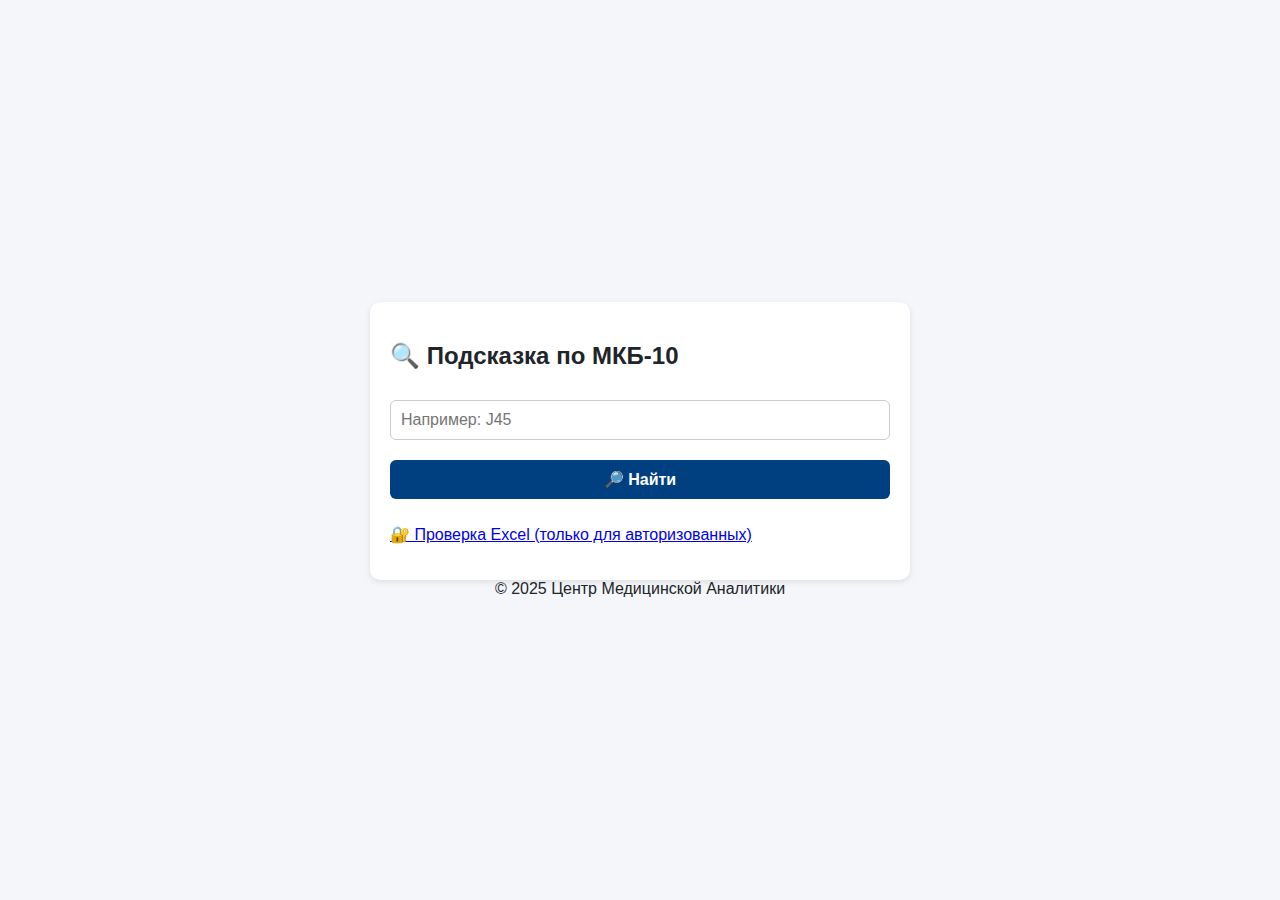
<file: main.html>
<!DOCTYPE html>
<html lang="ru">
<head>
  <meta charset="UTF-8" />
  <meta name="viewport" content="width=device-width, initial-scale=1" />
  <title>Подсказка МКБ-10</title>
  <link rel="stylesheet" href="style.css" />
</head>
<body>
  <main>
    <h2>🔍 Подсказка по МКБ-10</h2>
    <input type="text" id="mkbInput" placeholder="Например: J45" />
    <button onclick="получить()">🔎 Найти</button>
    <div id="result" class="result-box" style="margin-top:10px; display:none;"></div>
    <p><a href="verify.html">🔐 Проверка Excel (только для авторизованных)</a></p>
  </main>
  <footer class="footer">&copy; 2025 Центр Медицинской Аналитики</footer>
  <script src="script.js"></script>
</body>
</html>
</file>
<file: style.css>
body {
  font-family: 'Segoe UI', sans-serif;
  background: #f4f6f9;
  margin: 0;
  color: #212529;
  display: flex;
  flex-direction: column;
  align-items: center;
  justify-content: center;
  min-height: 100vh;
}
main {
  max-width: 500px;
  width: 100%;
  background: white;
  border-radius: 10px;
  padding: 20px;
  box-shadow: 0 2px 6px rgba(0,0,0,0.1);
}
input, button {
  width: 100%;
  padding: 10px;
  margin: 10px 0;
  font-size: 16px;
  border: 1px solid #ccc;
  border-radius: 6px;
  box-sizing: border-box;
}
button {
  background: #004080;
  color: white;
  font-weight: bold;
  border: none;
  cursor: pointer;
}
.status-message {
  margin-top: 10px;
  font-weight: bold;
}
.section {
  margin-top: 10px;
  background: #e9f5ff;
  padding: 10px;
  border-left: 5px solid #004080;
  border-radius: 5px;
}
</file>
